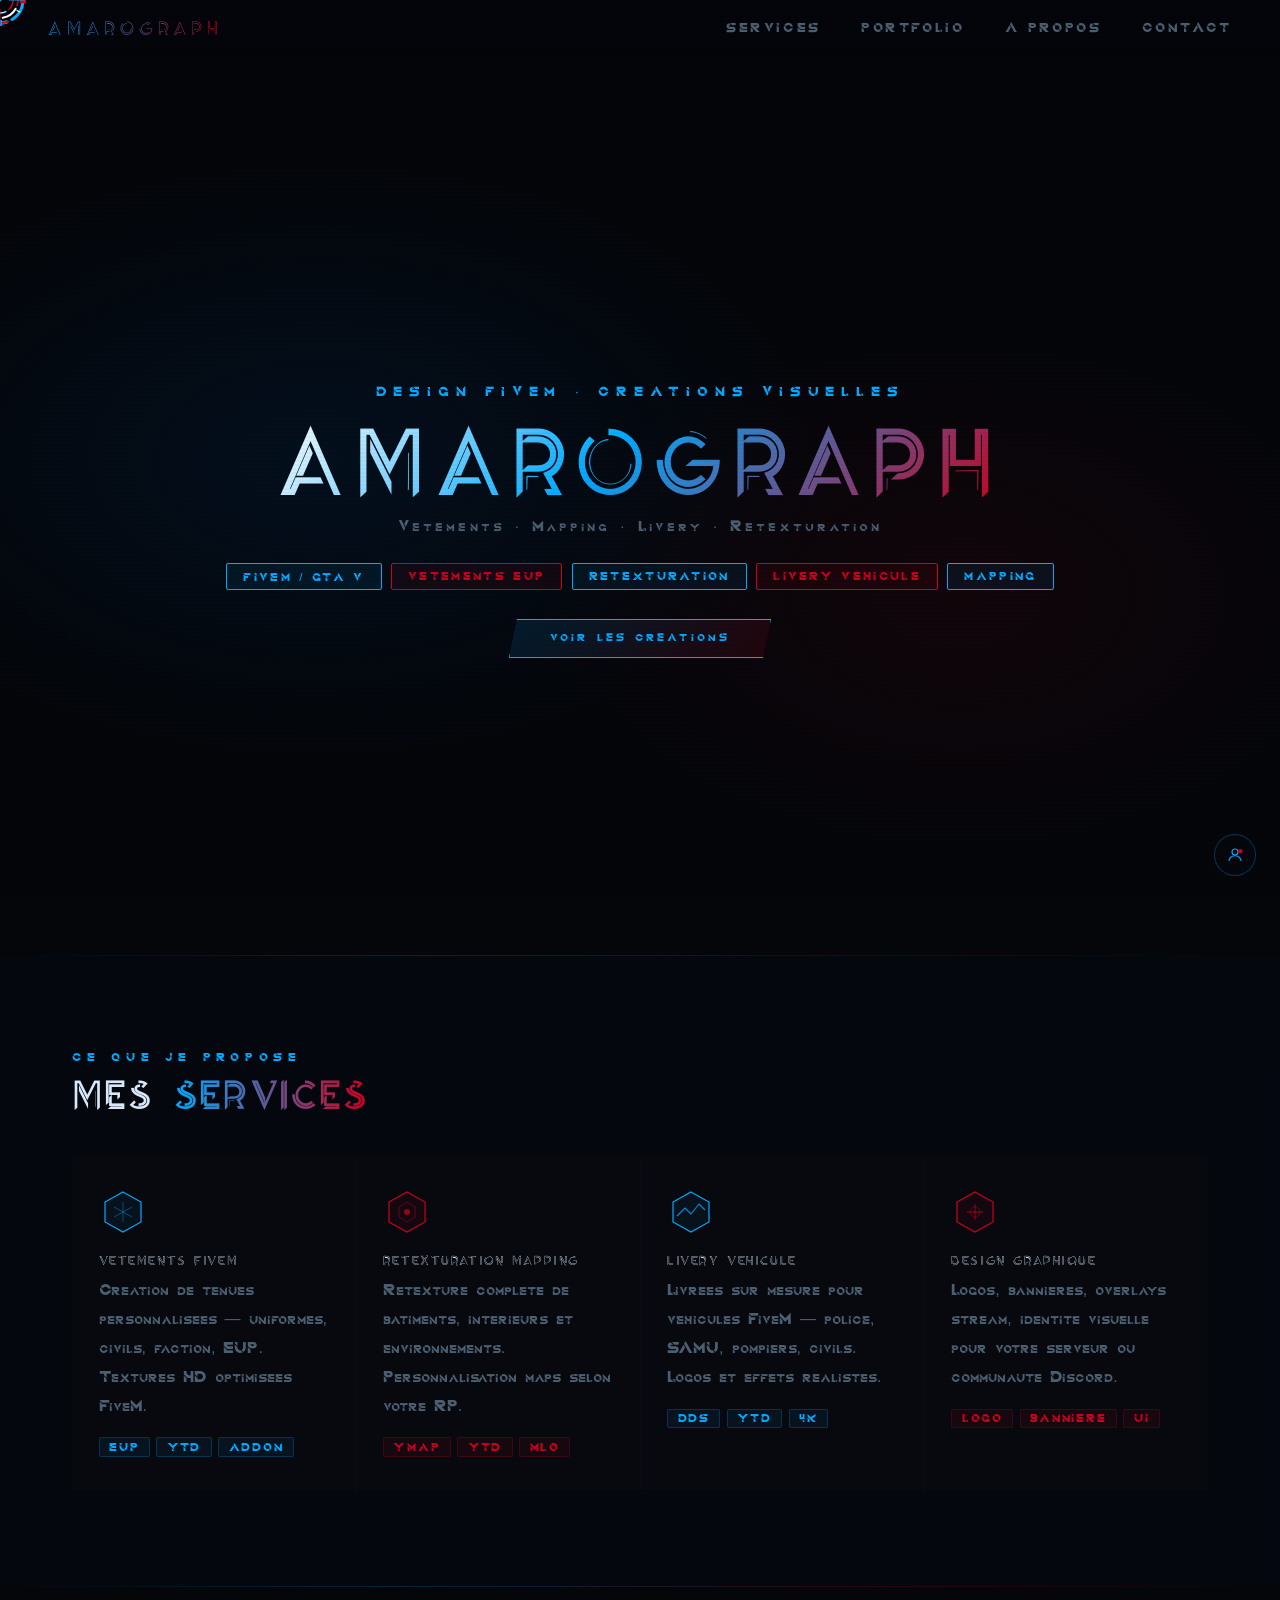
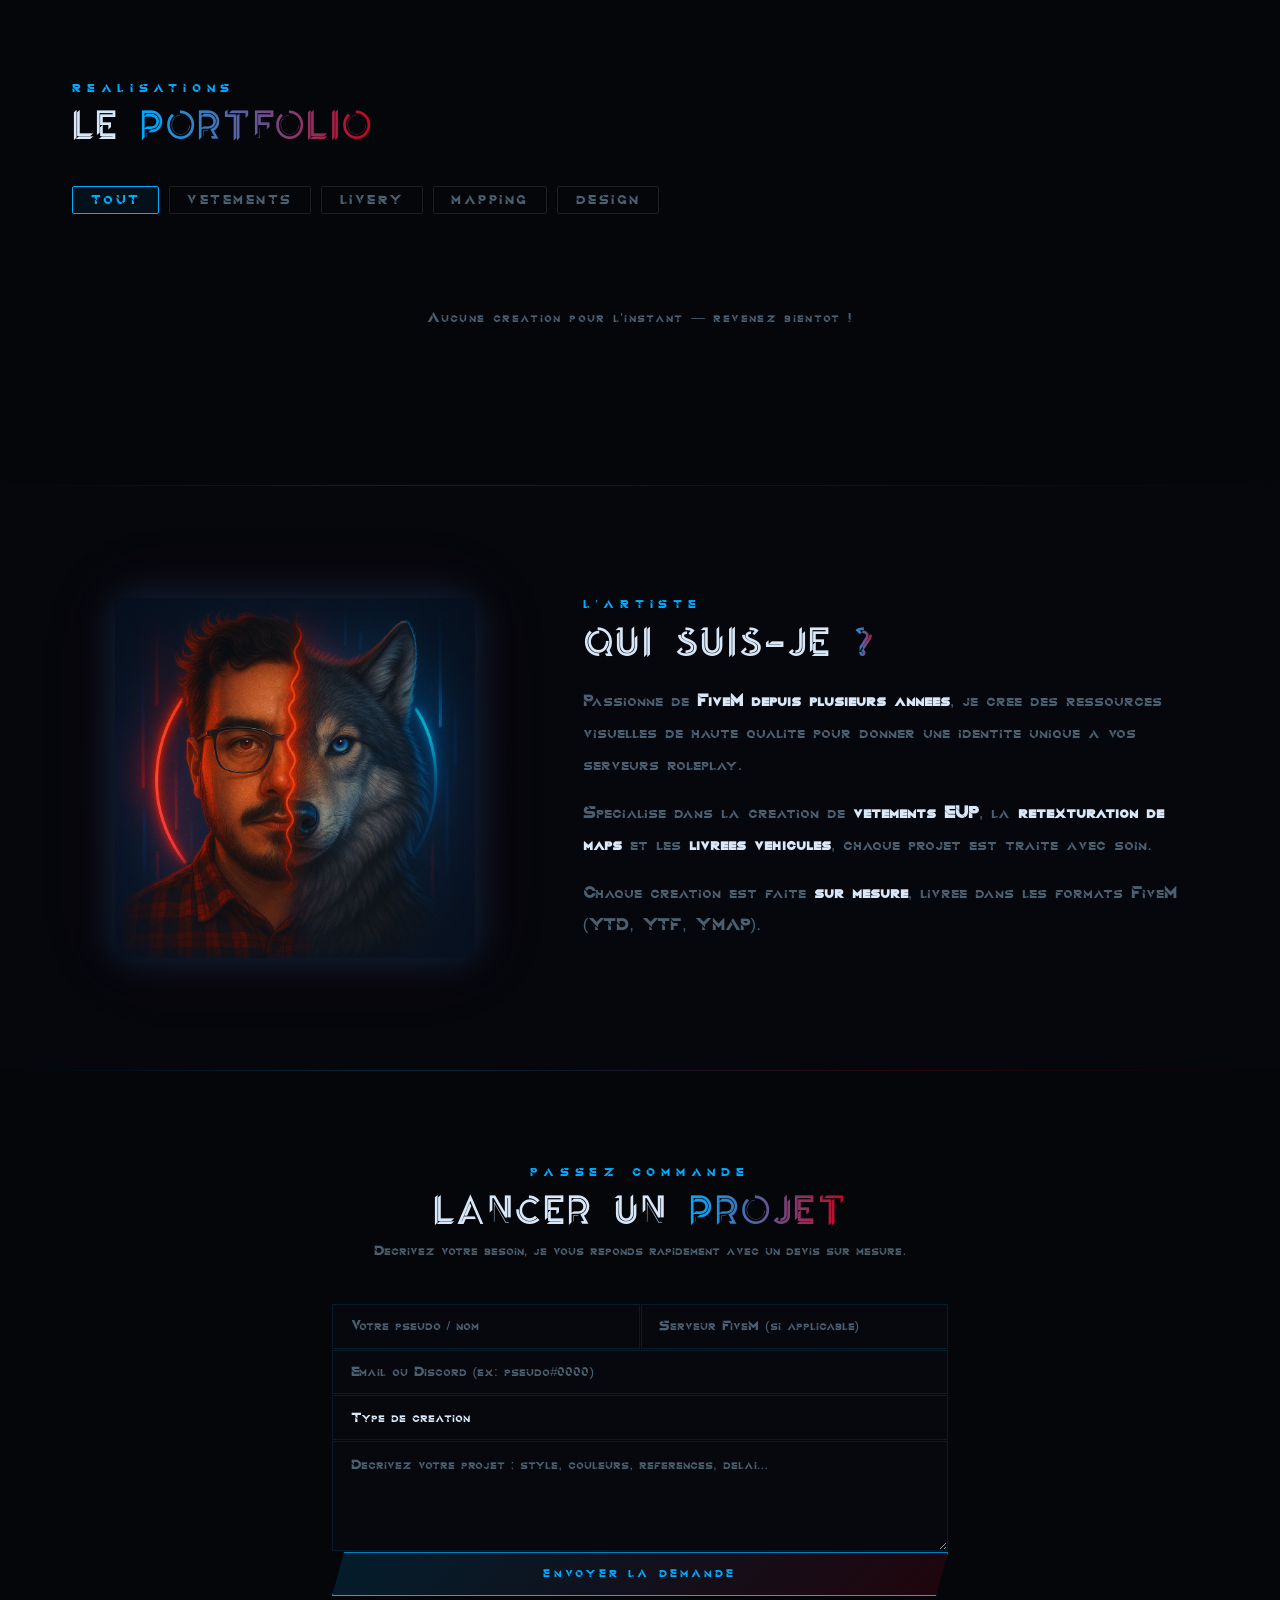
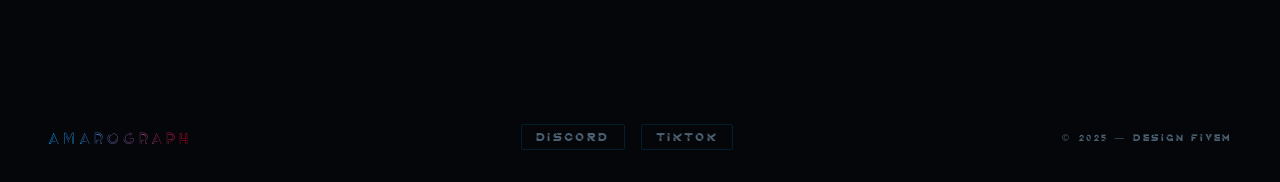
<file: amarograph_v15.html>
<!DOCTYPE html>
<html lang="fr">
<head>
<meta charset="UTF-8">
<meta name="viewport" content="width=device-width, initial-scale=1.0">
<title>Amarograph — Design FiveM</title>
<style>
@font-face{font-family:'Arc';src:url('[data-uri]') format('opentype')}
@font-face{font-family:'Quantum';src:url('[data-uri]') format('opentype')}

*,*::before,*::after{box-sizing:border-box;margin:0;padding:0}
:root{
  --b:#00AAFF;--r:#CC0020;
  --dark:#04060A;--dark2:#060810;--card:#08090F;
  --text:#D8E8F8;--muted:#4A5F70;
}
html{scroll-behavior:smooth}
body{background:var(--dark);color:var(--text);overflow-x:hidden;cursor:none;font-family:'Quantum',sans-serif}
body::before{content:'';position:fixed;inset:0;pointer-events:none;z-index:9990;
  background:repeating-linear-gradient(0deg,transparent,transparent 2px,rgba(0,0,0,.022) 2px,rgba(0,0,0,.022) 4px)}

/* ── CURSEUR ── */
#cur{position:fixed;pointer-events:none;z-index:99999;transform:translate(-50%,-50%);will-change:transform}

/* ── CANVASES BG ── */
#hexbg{position:fixed;inset:0;z-index:0;pointer-events:none}
#fl{position:fixed;top:0;left:0;z-index:1;pointer-events:none;width:110px}
#fr{position:fixed;top:0;right:0;z-index:1;pointer-events:none;width:110px}

/* ── NEON BORDER TOUR DE PAGE ── */
#neon-border{
  position:fixed;inset:0;z-index:9980;pointer-events:none;
}

/* ── CONTENU AU DESSUS ── */
.Z{position:relative;z-index:2}

/* ── NAV ── */
nav{position:fixed;top:0;left:0;right:0;z-index:100;padding:1rem 3rem;
  display:flex;align-items:center;justify-content:space-between;
  background:rgba(4,6,10,.9);backdrop-filter:blur(10px)}
.logo{font-family:'Arc',sans-serif;font-size:1.2rem;letter-spacing:.25em;
  background:linear-gradient(90deg,var(--b),var(--r));-webkit-background-clip:text;-webkit-text-fill-color:transparent}
.navl{display:flex;gap:2.5rem;list-style:none}
.navl a{font-family:'Quantum',sans-serif;font-size:.82rem;letter-spacing:.2em;
  color:var(--muted);text-decoration:none;text-transform:uppercase;transition:color .2s}
.navl a:hover{color:var(--b)}

/* ── HERO ── */
.hero{min-height:100vh;display:flex;flex-direction:column;align-items:center;justify-content:center;
  text-align:center;padding:6rem 2rem 4rem;position:relative;z-index:2;overflow:hidden}
.hbg{position:absolute;inset:0;
  background:radial-gradient(ellipse 65% 55% at 25% 45%,rgba(0,100,200,.1) 0%,transparent 60%),
             radial-gradient(ellipse 55% 50% at 75% 60%,rgba(180,0,20,.08) 0%,transparent 60%),#04060A;z-index:0}

.eyebrow{position:relative;z-index:2;font-family:'Quantum',sans-serif;font-size:.85rem;
  letter-spacing:.5em;color:var(--b);text-transform:uppercase;margin-bottom:1rem;
  opacity:0;animation:fu .7s .3s forwards}
.htitle{position:relative;z-index:2;font-family:'Arc',sans-serif;
  font-size:clamp(3rem,7vw,6.5rem);letter-spacing:.15em;text-transform:uppercase;
  background:linear-gradient(135deg,#fff 0%,var(--b) 45%,var(--r) 100%);
  -webkit-background-clip:text;-webkit-text-fill-color:transparent;
  opacity:0;animation:fu .7s .5s forwards;line-height:1}
.hsub{position:relative;z-index:2;font-family:'Quantum',sans-serif;font-size:.95rem;
  letter-spacing:.2em;color:var(--muted);margin-top:.8rem;opacity:0;animation:fu .7s .7s forwards}
.htags{position:relative;z-index:2;display:flex;flex-wrap:wrap;gap:.6rem;justify-content:center;
  margin:1.8rem 0;opacity:0;animation:fu .7s .9s forwards}
.tag{font-family:'Quantum',sans-serif;font-size:.72rem;letter-spacing:.2em;text-transform:uppercase;
  padding:.4rem 1rem;border:1px solid;border-radius:2px}
.tb{border-color:var(--b);color:var(--b);background:rgba(0,170,255,.07)}
.tr{border-color:var(--r);color:var(--r);background:rgba(204,0,32,.07)}
.hcta{position:relative;z-index:2;display:inline-flex;font-family:'Quantum',sans-serif;
  font-size:.65rem;letter-spacing:.3em;text-transform:uppercase;padding:.85rem 2.5rem;
  background:linear-gradient(135deg,rgba(0,170,255,.12),rgba(204,0,32,.12));
  border:1px solid var(--b);color:var(--b);text-decoration:none;transition:all .25s;
  opacity:0;animation:fu .7s 1.1s forwards;clip-path:polygon(8px 0%,100% 0%,calc(100% - 8px) 100%,0% 100%)}
.hcta:hover{background:linear-gradient(135deg,rgba(0,170,255,.25),rgba(204,0,32,.18));box-shadow:0 0 28px rgba(0,170,255,.18)}
@keyframes fu{from{opacity:0;transform:translateY(18px)}to{opacity:1;transform:translateY(0)}}

/* ── SECTIONS ── */
.ndiv{height:1px;background:linear-gradient(90deg,transparent,var(--b) 30%,var(--r) 70%,transparent);opacity:.2;position:relative;z-index:2}
.secw{position:relative;z-index:2}
section{padding:6rem 2rem;max-width:1200px;margin:0 auto}
.slbl{font-family:'Quantum',sans-serif;font-size:.72rem;letter-spacing:.5em;
  text-transform:uppercase;color:var(--b);margin-bottom:.6rem;display:block}
.stit{font-family:'Arc',sans-serif;font-size:clamp(1.6rem,3vw,2.6rem);
  letter-spacing:.08em;margin-bottom:2.5rem;line-height:1.1}
.stit span{background:linear-gradient(90deg,var(--b),var(--r));-webkit-background-clip:text;-webkit-text-fill-color:transparent}

/* ── SERVICES ── */
#srvbg{background:rgba(6,8,16,.94)}
.sgrid{display:grid;grid-template-columns:repeat(auto-fill,minmax(260px,1fr));gap:1px;background:rgba(0,170,255,.04)}
.sc{background:var(--card);padding:2rem 1.6rem;position:relative;overflow:hidden;transition:background .25s;border:1px solid transparent}
.sc::before{content:'';position:absolute;top:0;left:0;right:0;height:2px;transition:transform .35s;transform:scaleX(0);transform-origin:left}
.sc.s1::before,.sc.s3::before{background:linear-gradient(90deg,var(--b),var(--r))}
.sc.s2::before,.sc.s4::before{background:linear-gradient(90deg,var(--r),var(--b))}
.sc:hover{background:#0B0D18;border-color:rgba(0,170,255,.12)}
.sc:hover::before{transform:scaleX(1)}
.hi{display:inline-flex;align-items:center;justify-content:center;width:48px;height:48px;margin-bottom:1rem}
.hi svg{width:48px;height:48px}
.sn{font-family:'Arc',sans-serif;font-size:.82rem;letter-spacing:.12em;text-transform:uppercase;color:var(--text);margin-bottom:.6rem}
.sd{font-family:'Quantum',sans-serif;font-size:1rem;color:var(--muted);line-height:1.8}
.stags{display:flex;flex-wrap:wrap;gap:.4rem;margin-top:1rem}
.stb{font-family:'Quantum',sans-serif;font-size:.72rem;letter-spacing:.15em;text-transform:uppercase;
  padding:.2rem .6rem;background:rgba(0,170,255,.07);border:1px solid rgba(0,170,255,.22);color:var(--b);border-radius:2px}
.str{font-family:'Quantum',sans-serif;font-size:.72rem;letter-spacing:.15em;text-transform:uppercase;
  padding:.2rem .6rem;background:rgba(204,0,32,.07);border:1px solid rgba(204,0,32,.22);color:var(--r);border-radius:2px}

/* ── PORTFOLIO ── */
.pf{display:flex;gap:.6rem;flex-wrap:wrap;margin-bottom:2rem}
.fb{font-family:'Quantum',sans-serif;font-size:.78rem;letter-spacing:.2em;text-transform:uppercase;
  padding:.45rem 1.1rem;border:1px solid rgba(255,255,255,.1);background:transparent;
  color:var(--muted);border-radius:2px;transition:all .2s;cursor:pointer}
.fb.active,.fb:hover{border-color:var(--b);color:var(--b);background:rgba(0,170,255,.07)}
.pg{display:grid;grid-template-columns:repeat(auto-fill,minmax(280px,1fr));gap:1.5px}
.pc{aspect-ratio:4/3;background:var(--card);position:relative;overflow:hidden;
  display:flex;align-items:center;justify-content:center;border:1px solid rgba(255,255,255,.04);transition:border-color .25s}
.pc:hover{border-color:rgba(0,170,255,.2)}
.phb{position:absolute;inset:0;display:flex;align-items:center;justify-content:center;opacity:.06;transition:transform .5s,opacity .3s}
.pc:hover .phb{transform:scale(1.1);opacity:.1}
.pcc{position:relative;text-align:center;padding:1.5rem}
.pcat{font-family:'Quantum',sans-serif;font-size:.7rem;letter-spacing:.4em;text-transform:uppercase;margin-bottom:.5rem}
.pcat.b{color:var(--b)}.pcat.r{color:var(--r)}
.pname{font-family:'Arc',sans-serif;font-size:.9rem;letter-spacing:.1em;color:var(--text)}
.pov{position:absolute;inset:0;background:rgba(4,6,10,.9);display:flex;flex-direction:column;
  align-items:center;justify-content:center;opacity:0;transition:opacity .25s;padding:1.5rem;text-align:center}
.pc:hover .pov{opacity:1}
.pot{font-family:'Arc',sans-serif;font-size:.92rem;letter-spacing:.08em;margin-bottom:.5rem;color:var(--text)}
.pod{font-family:'Quantum',sans-serif;font-size:.95rem;color:var(--muted);line-height:1.7;margin-bottom:1rem}
.pob{font-family:'Quantum',sans-serif;font-size:.6rem;letter-spacing:.3em;text-transform:uppercase;
  border:1px solid var(--r);color:var(--r);padding:.4rem 1.2rem;background:transparent;transition:all .2s;cursor:pointer}
.pob:hover{background:var(--r);color:#fff}

/* ── ABOUT ── */
#aboutbg{background:rgba(6,8,14,.96)}
.ai{display:grid;grid-template-columns:1fr 1.4fr;gap:4rem;align-items:center}
@media(max-width:700px){.ai{grid-template-columns:1fr;gap:2rem}}
.alw{position:relative;display:flex;align-items:center;justify-content:center;padding:1rem}
.alw img{border-radius:8px!important;box-shadow:0 0 40px rgba(0,170,255,.2),0 0 80px rgba(204,0,32,.12)!important}
.alw::before{content:'';position:absolute;inset:0;background:radial-gradient(ellipse at 50% 50%,rgba(0,170,255,.05),transparent 70%);border-radius:2px}
.alw img{width:100%;max-width:400px;border-radius:2px;position:relative;z-index:1}
.at p{font-family:'Quantum',sans-serif;font-size:1.05rem;line-height:1.9;color:var(--muted);margin-bottom:1rem}
.at strong{color:var(--text)}
.as{display:grid;grid-template-columns:repeat(3,1fr);gap:1px;margin-top:2rem;background:rgba(0,170,255,.05);border:1px solid rgba(0,170,255,.08)}
.ast{background:var(--card);padding:1.2rem .8rem;text-align:center}
.asn{font-family:'Arc',sans-serif;font-size:1.8rem;display:block;
  background:linear-gradient(135deg,var(--b),var(--r));-webkit-background-clip:text;-webkit-text-fill-color:transparent}
.asl{font-family:'Quantum',sans-serif;font-size:.55rem;letter-spacing:.25em;text-transform:uppercase;color:var(--muted)}

/* ── CONTACT ── */
.ci{max-width:680px;margin:0 auto;text-align:center;padding:6rem 2rem}
.cf{margin-top:2.5rem;display:grid;gap:1px}
.fr2{display:grid;grid-template-columns:1fr 1fr;gap:1px}
.cf input,.cf textarea,.cf select{width:100%;padding:.9rem 1.1rem;background:#06080E;
  border:1px solid rgba(0,170,255,.12);color:var(--text);font-family:'Quantum',sans-serif;
  font-size:.85rem;outline:none;transition:border-color .2s,box-shadow .2s;appearance:none}
.cf input::placeholder,.cf textarea::placeholder{color:var(--muted)}
.cf input:focus,.cf textarea:focus,.cf select:focus{border-color:var(--b);box-shadow:0 0 14px rgba(0,170,255,.1)}
.cf select option{background:#06080E;color:var(--text)}
.cf textarea{resize:vertical;min-height:110px}
.fsub{font-family:'Quantum',sans-serif;font-size:.65rem;letter-spacing:.3em;text-transform:uppercase;
  background:linear-gradient(135deg,rgba(0,170,255,.14),rgba(204,0,32,.14));
  border:1px solid var(--b);color:var(--b);padding:1rem;transition:all .25s;cursor:pointer;
  clip-path:polygon(12px 0%,100% 0%,calc(100% - 12px) 100%,0% 100%)}
.fsub:hover{background:linear-gradient(135deg,rgba(0,170,255,.28),rgba(204,0,32,.2));box-shadow:0 0 22px rgba(0,170,255,.14)}

/* ── FOOTER ── */
footer{background:var(--dark);padding:2rem 3rem;display:flex;align-items:center;
  justify-content:space-between;flex-wrap:wrap;gap:1rem;position:relative;z-index:2}
.flogo{font-family:'Arc',sans-serif;font-size:1rem;letter-spacing:.25em;
  background:linear-gradient(90deg,var(--b),var(--r));-webkit-background-clip:text;-webkit-text-fill-color:transparent}
.fr{font-family:'Quantum',sans-serif;font-size:.6rem;letter-spacing:.2em;text-transform:uppercase;color:var(--muted)}
.sl{display:flex;gap:1rem}
.sb{font-family:'Quantum',sans-serif;font-size:.72rem;letter-spacing:.2em;text-transform:uppercase;
  border:1px solid rgba(0,170,255,.15);color:var(--muted);padding:.4rem .9rem;text-decoration:none;transition:all .2s;border-radius:2px}
.sb:hover{border-color:var(--b);color:var(--b)}

/* ── ADMIN ── */
#admin-btn{position:fixed;bottom:1.5rem;right:1.5rem;z-index:200;
  width:42px;height:42px;border-radius:50%;
  background:rgba(6,8,14,.9);border:1px solid rgba(0,170,255,.3);
  display:flex;align-items:center;justify-content:center;cursor:pointer;
  transition:all .2s}
#admin-btn:hover{border-color:var(--b);box-shadow:0 0 16px rgba(0,170,255,.3)}
#admin-btn svg{width:18px;height:18px}

#admin-login,#admin-panel{display:none;position:fixed;inset:0;z-index:9000;
  background:rgba(4,6,10,.97);backdrop-filter:blur(12px);
  align-items:center;justify-content:center;overflow-y:auto}
#admin-login.open,#admin-panel.open{display:flex}

.adm-box{background:#08090F;border:1px solid rgba(0,170,255,.2);
  padding:2.5rem;width:min(440px,90vw);border-radius:2px}
.adm-title{font-family:'Arc',sans-serif;font-size:1.4rem;letter-spacing:.15em;
  background:linear-gradient(90deg,var(--b),var(--r));-webkit-background-clip:text;
  -webkit-text-fill-color:transparent;margin-bottom:1.5rem;text-align:center}
.adm-label{font-family:'Quantum',sans-serif;font-size:.7rem;letter-spacing:.3em;
  text-transform:uppercase;color:var(--muted);display:block;margin-bottom:.4rem;margin-top:1rem}
.adm-input{width:100%;padding:.75rem 1rem;background:#06080E;
  border:1px solid rgba(0,170,255,.15);color:var(--text);
  font-family:'Quantum',sans-serif;font-size:.9rem;outline:none;
  transition:border-color .2s}
.adm-input:focus{border-color:var(--b)}
.adm-btn{font-family:'Quantum',sans-serif;font-size:.7rem;letter-spacing:.3em;
  text-transform:uppercase;padding:.8rem 1.5rem;cursor:pointer;
  transition:all .2s;border-radius:2px}
.adm-btn-b{background:linear-gradient(135deg,rgba(0,170,255,.15),rgba(204,0,32,.1));
  border:1px solid var(--b);color:var(--b)}
.adm-btn-b:hover{background:linear-gradient(135deg,rgba(0,170,255,.3),rgba(204,0,32,.2));
  box-shadow:0 0 16px rgba(0,170,255,.2)}
.adm-btn-r{background:rgba(204,0,32,.1);border:1px solid var(--r);color:var(--r)}
.adm-btn-r:hover{background:rgba(204,0,32,.25)}
.adm-btn-g{background:rgba(0,180,80,.1);border:1px solid #00B450;color:#00B450}
.adm-btn-g:hover{background:rgba(0,180,80,.25)}
.adm-err{color:var(--r);font-family:'Quantum',sans-serif;font-size:.75rem;
  text-align:center;margin-top:.8rem;display:none}

#admin-panel .adm-box{width:min(900px,95vw);max-height:90vh;overflow-y:auto;padding:2rem}
.adm-tabs{display:flex;gap:2px;margin-bottom:1.5rem;background:rgba(0,170,255,.04)}
.adm-tab{font-family:'Quantum',sans-serif;font-size:.7rem;letter-spacing:.2em;
  text-transform:uppercase;padding:.6rem 1.2rem;cursor:pointer;
  border:1px solid transparent;color:var(--muted);transition:all .2s}
.adm-tab.active{border-color:var(--b);color:var(--b);background:rgba(0,170,255,.08)}
.adm-tab-content{display:none}
.adm-tab-content.active{display:block}

.adm-section{margin-bottom:1.5rem;padding-bottom:1.5rem;border-bottom:1px solid rgba(0,170,255,.08)}
.adm-section:last-child{border-bottom:none}
.adm-row{display:flex;gap:.6rem;align-items:flex-end;flex-wrap:wrap;margin-top:.4rem}

/* Portfolio grid admin */
.adm-photos-grid{display:grid;grid-template-columns:repeat(auto-fill,minmax(140px,1fr));gap:.8rem;margin-top:1rem}
.adm-photo-item{position:relative;aspect-ratio:4/3;background:#0A0C16;
  border:1px solid rgba(0,170,255,.15);border-radius:2px;overflow:hidden;cursor:pointer}
.adm-photo-item img{width:100%;height:100%;object-fit:cover}
.adm-photo-del{position:absolute;top:4px;right:4px;
  background:rgba(204,0,32,.85);border:none;color:#fff;
  width:22px;height:22px;border-radius:50%;cursor:pointer;font-size:11px;
  display:flex;align-items:center;justify-content:center}
.adm-photo-del:hover{background:var(--r)}
.adm-photo-add{aspect-ratio:4/3;background:#0A0C16;
  border:1px dashed rgba(0,170,255,.3);border-radius:2px;
  display:flex;flex-direction:column;align-items:center;justify-content:center;
  cursor:pointer;gap:.4rem;transition:border-color .2s}
.adm-photo-add:hover{border-color:var(--b)}
.adm-photo-add span{font-family:'Quantum',sans-serif;font-size:.65rem;
  letter-spacing:.2em;text-transform:uppercase;color:var(--muted)}
.adm-photo-info{margin-top:.4rem}
.adm-photo-info input{width:100%;padding:.4rem .6rem;background:#06080E;
  border:1px solid rgba(0,170,255,.12);color:var(--text);
  font-family:'Quantum',sans-serif;font-size:.72rem;outline:none;margin-top:.3rem}
.adm-photo-info input:focus{border-color:var(--b)}

.adm-toast{position:fixed;bottom:5rem;left:50%;transform:translateX(-50%);
  background:#00B450;color:#fff;font-family:'Quantum',sans-serif;
  font-size:.75rem;letter-spacing:.2em;text-transform:uppercase;
  padding:.6rem 1.5rem;border-radius:2px;z-index:9999;
  opacity:0;transition:opacity .3s;pointer-events:none}
.adm-toast.show{opacity:1}

/* Portfolio public avec vraies photos */
.pg-photos{display:grid;grid-template-columns:repeat(auto-fill,minmax(280px,1fr));gap:2px}
.pg-photo{position:relative;overflow:hidden;cursor:pointer;background:#08090F}
.pg-photo img{width:100%;height:100%;object-fit:cover;display:block;
  transition:transform .5s cubic-bezier(.25,.46,.45,.94)}
.pg-photo:hover img{transform:scale(1.06)}
.pg-photo-ov{position:absolute;inset:0;background:rgba(4,6,10,.82);
  display:flex;flex-direction:column;align-items:center;justify-content:center;
  opacity:0;transition:opacity .25s;padding:1.2rem;text-align:center}
.pg-photo:hover .pg-photo-ov{opacity:1}
.pg-photo-cat{font-family:'Quantum',sans-serif;font-size:.6rem;letter-spacing:.4em;
  text-transform:uppercase;margin-bottom:.4rem}
.pg-photo-name{font-family:'Arc',sans-serif;font-size:.9rem;letter-spacing:.08em;color:var(--text)}
.pg-empty{text-align:center;padding:4rem 2rem;font-family:'Quantum',sans-serif;
  font-size:.85rem;color:var(--muted);letter-spacing:.1em;grid-column:1/-1}
</style>
</head>
<body>

<!-- CURSEUR HUD SVG -->
<div id="cur-wrap" style="position:fixed;pointer-events:none;z-index:99999;transform:translate(-50%,-50%);will-change:transform">
  <canvas id="cur-canvas" width="54" height="54" style="display:block"></canvas>
</div>

<!-- NEON BORDER CANVAS -->
<canvas id="neon-border"></canvas>

<canvas id="hexbg"></canvas>
<canvas id="fl"></canvas>
<canvas id="fr"></canvas>

<!-- NAV -->
<nav class="Z">
  <div class="logo">Amarograph</div>
  <ul class="navl">
    <li><a href="#services">Services</a></li>
    <li><a href="#portfolio">Portfolio</a></li>
    <li><a href="#about">À propos</a></li>
    <li><a href="#contact">Contact</a></li>
  </ul>
</nav>

<!-- HERO -->
<div class="hero Z">
  <div class="hbg"></div>
    <p class="eyebrow" id="txt-eyebrow">Design FiveM · Créations visuelles</p>
  <h1 class="htitle" id="txt-hero-title">Amarograph</h1>
  <p class="hsub" id="txt-hero-sub">Vêtements · Mapping · Livery · Retexturation</p>
  <div class="htags">
    <span class="tag tb">FiveM / GTA V</span>
    <span class="tag tr">Vêtements EUP</span>
    <span class="tag tb">Retexturation</span>
    <span class="tag tr">Livery véhicule</span>
    <span class="tag tb">Mapping</span>
  </div>
  <a href="#portfolio" class="hcta">Voir les créations</a>
</div>
<div class="ndiv"></div>

<!-- SERVICES -->
<div class="secw" id="srvbg"><div id="services"><section>
  <span class="slbl">Ce que je propose</span>
  <h2 class="stit">Mes <span>services</span></h2>
  <div class="sgrid">
    <div class="sc s1">
      <div class="hi"><svg viewBox="0 0 48 48"><polygon points="24,4 42,14 42,34 24,44 6,34 6,14" fill="rgba(0,170,255,.06)" stroke="#00AAFF" stroke-width="1.2"/><line x1="24" y1="14" x2="24" y2="34" stroke="#00AAFF" stroke-width=".8" opacity=".5"/><line x1="15" y1="19" x2="33" y2="29" stroke="#00AAFF" stroke-width=".8" opacity=".5"/><line x1="33" y1="19" x2="15" y2="29" stroke="#00AAFF" stroke-width=".8" opacity=".5"/></svg></div>
      <p class="sn" id="txt-sn1">Vêtements FiveM</p>
      <p class="sd">Création de tenues personnalisées — uniformes, civils, faction, EUP. Textures HD optimisées FiveM.</p>
      <div class="stags"><span class="stb">EUP</span><span class="stb">YTD</span><span class="stb">Addon</span></div>
    </div>
    <div class="sc s2">
      <div class="hi"><svg viewBox="0 0 48 48"><polygon points="24,4 42,14 42,34 24,44 6,34 6,14" fill="rgba(204,0,32,.06)" stroke="#CC0020" stroke-width="1.2"/><polygon points="24,14 32,19 32,29 24,34 16,29 16,19" fill="none" stroke="#CC0020" stroke-width=".7" opacity=".6"/><circle cx="24" cy="24" r="3" fill="#CC0020" opacity=".7"/></svg></div>
      <p class="sn" id="txt-sn2">Retexturation Mapping</p>
      <p class="sd">Retexture complète de bâtiments, intérieurs et environnements. Personnalisation maps selon votre RP.</p>
      <div class="stags"><span class="str">YMAP</span><span class="str">YTD</span><span class="str">MLO</span></div>
    </div>
    <div class="sc s3">
      <div class="hi"><svg viewBox="0 0 48 48"><polygon points="24,4 42,14 42,34 24,44 6,34 6,14" fill="rgba(0,170,255,.06)" stroke="#00AAFF" stroke-width="1.2"/><polyline points="10,28 18,20 24,26 32,16 38,22" fill="none" stroke="#00AAFF" stroke-width="1.1" opacity=".8" stroke-linejoin="round"/></svg></div>
      <p class="sn" id="txt-sn3">Livery Véhicule</p>
      <p class="sd">Livrées sur mesure pour véhicules FiveM — police, SAMU, pompiers, civils. Logos et effets réalistes.</p>
      <div class="stags"><span class="stb">DDS</span><span class="stb">YTD</span><span class="stb">4K</span></div>
    </div>
    <div class="sc s4">
      <div class="hi"><svg viewBox="0 0 48 48"><polygon points="24,4 42,14 42,34 24,44 6,34 6,14" fill="rgba(204,0,32,.06)" stroke="#CC0020" stroke-width="1.2"/><line x1="16" y1="24" x2="32" y2="24" stroke="#CC0020" stroke-width="1" opacity=".7"/><line x1="24" y1="16" x2="24" y2="32" stroke="#CC0020" stroke-width="1" opacity=".7"/><circle cx="24" cy="24" r="5" fill="none" stroke="#CC0020" stroke-width=".8" opacity=".5"/></svg></div>
      <p class="sn" id="txt-sn4">Design Graphique</p>
      <p class="sd">Logos, bannières, overlays stream, identité visuelle pour votre serveur ou communauté Discord.</p>
      <div class="stags"><span class="str">Logo</span><span class="str">Bannière</span><span class="str">UI</span></div>
    </div>
  </div>
</section></div></div>
<div class="ndiv"></div>

<!-- PORTFOLIO -->
<div class="secw" id="portfolio"><section>
  <span class="slbl" id="txt-portfolio-label">Réalisations</span>
  <h2 class="stit" id="txt-portfolio-title">Le <span>portfolio</span></h2>
  <div class="pf" id="port-filter">
    <button class="fb active" onclick="pfFilter('all',this)">Tout</button>
    <button class="fb" onclick="pfFilter('vetement',this)">Vêtements</button>
    <button class="fb" onclick="pfFilter('livery',this)">Livery</button>
    <button class="fb" onclick="pfFilter('mapping',this)">Mapping</button>
    <button class="fb" onclick="pfFilter('design',this)">Design</button>
  </div>
  <div class="pg-photos" id="portfolio-grid">
    <div class="pg-empty" id="port-empty">Aucune création pour l'instant — revenez bientôt !</div>
  </div>
</section></div>
<div class="ndiv"></div>

<!-- ABOUT -->
<div class="secw" id="aboutbg"><div id="about"><section>
  <div class="ai">
    <div class="alw"><img src="[data-uri]" alt="Amarograph" style="width:100%;max-width:360px;border-radius:8px;position:relative;z-index:1;box-shadow:0 0 40px rgba(0,170,255,.18),0 0 80px rgba(204,0,32,.12)"></div>
    <div class="at">
      <span class="slbl">L'artiste</span>
      <h2 class="stit" id="txt-about-title" style="margin-bottom:1.5rem">Qui suis-je <span>?</span></h2>
      <p>Passionné de <strong>FiveM depuis plusieurs années</strong>, je crée des ressources visuelles de haute qualité pour donner une identité unique à vos serveurs roleplay.</p>
      <p>Spécialisé dans la création de <strong>vêtements EUP</strong>, la <strong>retexturation de maps</strong> et les <strong>livrées véhicules</strong>, chaque projet est traité avec soin.</p>
      <p>Chaque création est faite <strong>sur mesure</strong>, livrée dans les formats FiveM (YTD, YTF, YMAP).</p>
      </div>
    </div>
  </div>
</section></div></div>
<div class="ndiv"></div>

<!-- CONTACT -->
<div class="secw" id="cbg"><div id="contact">
<div class="ci">
  <span class="slbl">Passez commande</span>
  <h2 class="stit" id="txt-contact-title" style="margin-bottom:.6rem">Lancer un <span>projet</span></h2>
  <p style="font-family:'Quantum',sans-serif;font-size:.85rem;color:var(--muted);line-height:1.8">Décrivez votre besoin, je vous réponds rapidement avec un devis sur mesure.</p>
  <form class="cf" onsubmit="fs(event)">
    <div class="fr2">
      <input type="text" placeholder="Votre pseudo / nom" required>
      <input type="text" placeholder="Serveur FiveM (si applicable)">
    </div>
    <input type="email" placeholder="Email ou Discord (ex: pseudo#0000)">
    <select><option value="" disabled selected>Type de création</option><option>Vêtement EUP / FiveM</option><option>Livery véhicule</option><option>Retexturation mapping</option><option>Design graphique / Logo</option><option>Pack complet serveur</option><option>Autre</option></select>
    <textarea placeholder="Décrivez votre projet : style, couleurs, références, délai..."></textarea>
    <button type="submit" class="fsub">Envoyer la demande</button>
  </form>
</div>
</div></div>

<footer>
  <span class="flogo">Amarograph</span>
  <div class="sl">
    <a class="sb" href="#">Discord</a>
    <a class="sb" href="#">TikTok</a>
  </div>
  <span class="fr">© 2025 — Design FiveM</span>
</footer>

<script>
/* CURSEUR */
const curWrap=document.getElementById('cur-wrap');
const cc=document.getElementById('cur-canvas');
const cx=cc.getContext('2d');
const CX=27,CY=27;
let lx=0,ly=0,angle=0,spd=1,tgt=1,lt=0;

document.addEventListener('mousemove',e=>{
  curWrap.style.left=e.clientX+'px';
  curWrap.style.top=e.clientY+'px';
  const dx=e.clientX-lx,dy=e.clientY-ly,vel=Math.sqrt(dx*dx+dy*dy);
  tgt=0.8+vel*0.08;lx=e.clientX;ly=e.clientY;
});

function drawHUD(a){
  cx.clearRect(0,0,54,54);
  const B='#00AAFF',R='#CC0020',W='#FFFFFF',G='rgba(255,255,255,0.5)';

  cx.save();cx.translate(CX,CY);cx.rotate(a);

  // ── outer ring base ──
  cx.beginPath();cx.arc(0,0,23,0,Math.PI*2);
  cx.strokeStyle='rgba(0,170,255,0.25)';cx.lineWidth=1;cx.stroke();

  // ── ARC SEGMENTS outer (séparés par des gaps) ──
  const segs=[
    {start:-0.3, end:0.9,  col:B, w:3.5},
    {start:1.1,  end:2.1,  col:W, w:2},
    {start:2.3,  end:3.3,  col:R, w:3.5},
    {start:3.5,  end:4.5,  col:W, w:2},
    {start:4.7,  end:5.7,  col:B, w:3},
    {start:5.9,  end:6.5,  col:R, w:2},
  ];
  segs.forEach(s=>{
    cx.beginPath();cx.arc(0,0,23,s.start,s.end);
    cx.strokeStyle=s.col;cx.lineWidth=s.w;
    cx.lineCap='round';cx.stroke();
  });

  // ── middle ring ──
  cx.beginPath();cx.arc(0,0,18,0,Math.PI*2);
  cx.strokeStyle='rgba(255,255,255,0.12)';cx.lineWidth=0.8;cx.stroke();

  // mid arc segments
  const msegs=[
    {start:0.2,  end:1.4,  col:W, w:2},
    {start:1.6,  end:2.6,  col:B, w:1.5},
    {start:2.8,  end:3.8,  col:W, w:2.5},
    {start:4.0,  end:5.0,  col:R, w:1.5},
    {start:5.2,  end:6.1,  col:W, w:2},
  ];
  msegs.forEach(s=>{
    cx.beginPath();cx.arc(0,0,18,s.start,s.end);
    cx.strokeStyle=s.col;cx.lineWidth=s.w;
    cx.lineCap='round';cx.stroke();
  });

  // ── inner ring ──
  const isegs=[
    {start:-0.5, end:0.5,  col:B, w:1.5},
    {start:0.8,  end:1.8,  col:R, w:2},
    {start:2.1,  end:3.2,  col:W, w:1.5},
    {start:3.5,  end:4.4,  col:B, w:2},
    {start:4.7,  end:5.5,  col:R, w:1.5},
    {start:5.8,  end:6.5,  col:W, w:1},
  ];
  isegs.forEach(s=>{
    cx.beginPath();cx.arc(0,0,13,s.start,s.end);
    cx.strokeStyle=s.col;cx.lineWidth=s.w;
    cx.lineCap='round';cx.stroke();
  });

  // ── tick marks sur outer ring ──
  for(let i=0;i<24;i++){
    const ta=i*Math.PI*2/24;
    const isMain=i%4===0;
    const r1=isMain?20:22,r2=isMain?23:22;
    cx.beginPath();
    cx.moveTo(Math.cos(ta)*r1,Math.sin(ta)*r1);
    cx.lineTo(Math.cos(ta)*r2,Math.sin(ta)*r2);
    cx.strokeStyle=isMain?W:G;
    cx.lineWidth=isMain?1.2:0.6;
    cx.stroke();
  }

  // ── petits rectangles décoratifs ──
  [[23,0],[0,23],[-23,0],[0,-23]].forEach(([px,py],i)=>{
    cx.save();cx.translate(px,py);cx.rotate(i*Math.PI/2);
    cx.fillStyle=i%2===0?B:R;
    cx.fillRect(-3,-2.5,6,5);
    cx.restore();
  });

  // ── crosshair lines fixes (contre-rotation) ──
  cx.restore();
  cx.save();cx.translate(CX,CY);

  cx.strokeStyle=B;cx.lineWidth=1;
  cx.beginPath();cx.moveTo(-25,0);cx.lineTo(-9,0);cx.stroke();
  cx.beginPath();cx.moveTo(9,0);cx.lineTo(25,0);cx.stroke();
  cx.strokeStyle=R;
  cx.beginPath();cx.moveTo(0,-25);cx.lineTo(0,-9);cx.stroke();
  cx.beginPath();cx.moveTo(0,9);cx.lineTo(0,25);cx.stroke();

  // ── dot central pulsant ──
  const pulse=0.7+Math.sin(Date.now()*0.004)*0.3;
  cx.beginPath();cx.arc(0,0,2*pulse,0,Math.PI*2);
  cx.fillStyle=W;cx.fill();
  cx.beginPath();cx.arc(0,0,3*pulse,0,Math.PI*2);
  cx.strokeStyle='rgba(0,170,255,0.6)';cx.lineWidth=1;cx.stroke();

  cx.restore();
}

(function aR(ts){
  const dt=lt?(ts-lt)/1000:0.016;lt=ts;
  spd+=(tgt-spd)*0.1;tgt+=(0.8-tgt)*0.04;
  angle+=spd*dt;
  drawHUD(angle);
  requestAnimationFrame(aR);
})(0);
const hc=document.getElementById('hexbg');
const hx=hc.getContext('2d');
let W,H,hexes=[];
function resize(){
  W=hc.width=window.innerWidth;
  H=hc.height=Math.max(document.body.scrollHeight,window.innerHeight);
  hc.style.height=H+'px';buildHexes();
}
function buildHexes(){
  hexes=[];
  const R=36,dx=R*Math.sqrt(3),dy=R*1.5;
  const cols=Math.ceil(W/dx)+3,rows=Math.ceil(H/dy)+3;
  for(let row=-1;row<rows;row++)for(let col=-1;col<cols;col++){
    const x=col*dx+(row%2)*dx/2,y=row*dy;
    hexes.push({x,y,R,col:Math.abs(row+col)%3!==0?'0,170,255':'204,0,32',
      ph:Math.random()*Math.PI*2,sp:.2+Math.random()*.35,ba:.014+Math.random()*.022});
  }
}
function hexP(cx,cy,r){
  hx.beginPath();
  for(let i=0;i<6;i++){const a=Math.PI/3*i-Math.PI/6;i===0?hx.moveTo(cx+r*Math.cos(a),cy+r*Math.sin(a)):hx.lineTo(cx+r*Math.cos(a),cy+r*Math.sin(a))}
  hx.closePath();
}
let mx=-999,my=-999;
document.addEventListener('mousemove',e=>{mx=e.clientX;my=e.clientY+window.scrollY});
function drawHex(t){
  hx.clearRect(0,0,W,H);
  hexes.forEach(h=>{
    const pulse=h.ba+Math.sin(t*h.sp+h.ph)*.012;
    const dx=h.x-mx,dy=h.y-my,dist=Math.sqrt(dx*dx+dy*dy);
    const boost=dist<180?.2*(1-dist/180):0,a=Math.min(pulse+boost,.55);
    hexP(h.x,h.y,h.R);
    hx.strokeStyle=`rgba(${h.col},${Math.min(a+.03,.6)})`;hx.lineWidth=.75;hx.stroke();
    if(boost>.04||Math.sin(t*h.sp+h.ph)>.82){hx.fillStyle=`rgba(${h.col},${Math.min(a*.3,.09)})`;hx.fill();}
  });
}

/* SIDE FLASH */
const flc=document.getElementById('fl'),flx2=flc.getContext('2d');
const frc=document.getElementById('fr'),frx2=frc.getContext('2d');
let SH=window.innerHeight;
function resizeFlash(){SH=window.innerHeight;flc.height=frc.height=SH;flc.style.height=frc.style.height=SH+'px';}
window.addEventListener('resize',resizeFlash);resizeFlash();
const beams=[
  {side:'l',col:'0,170,255',y:.12,h:.1,sp:.16,ph:0,w:60},{side:'l',col:'204,0,32',y:.38,h:.16,sp:.10,ph:1.9,w:42},
  {side:'l',col:'0,170,255',y:.65,h:.08,sp:.20,ph:3.5,w:70},{side:'l',col:'204,0,32',y:.88,h:.13,sp:.13,ph:5.2,w:38},
  {side:'r',col:'204,0,32',y:.07,h:.1,sp:.18,ph:.8,w:65},{side:'r',col:'0,170,255',y:.32,h:.15,sp:.12,ph:2.7,w:48},
  {side:'r',col:'204,0,32',y:.60,h:.09,sp:.22,ph:4.3,w:58},{side:'r',col:'0,170,255',y:.80,h:.14,sp:.15,ph:6.1,w:40},
];
function drawFlash(ctx,side,t){
  ctx.clearRect(0,0,110,SH);
  beams.filter(b=>b.side===side).forEach(b=>{
    const raw=(Math.sin(t*b.sp+b.ph)+1)/2,a=raw*raw;if(a<.015)return;
    const cy=b.y*SH,bh=b.h*SH,x0=side==='l'?0:110,bx=side==='l'?0:110-b.w;
    const g=ctx.createLinearGradient(x0,0,side==='l'?b.w:110-b.w,0);
    g.addColorStop(0,`rgba(${b.col},${Math.min(a*.55,.55)})`);g.addColorStop(1,`rgba(${b.col},0)`);
    ctx.save();ctx.globalCompositeOperation='screen';ctx.fillStyle=g;ctx.fillRect(bx,cy-bh/2,b.w,bh);
    ctx.strokeStyle=`rgba(${b.col},${Math.min(a*.9,.9)})`;ctx.lineWidth=1.2;
    ctx.beginPath();ctx.moveTo(x0,cy-bh/2);ctx.lineTo(x0,cy+bh/2);ctx.stroke();ctx.restore();
  });
}

window.addEventListener('resize',()=>{resize();resizeFlash();resizeNeon();});
resize();
function loop(ts){
  const t=ts*.001;
  drawNeonBorder(t);
  drawHex(t);
  drawFlash(flx2,'l',t);
  drawFlash(frx2,'r',t);
  requestAnimationFrame(loop);
}
requestAnimationFrame(loop);

function fc(cat,btn){document.querySelectorAll('.fb').forEach(b=>b.classList.remove('active'));btn.classList.add('active');document.querySelectorAll('.pc').forEach(c=>{c.style.display=(cat==='all'||c.dataset.cat===cat)?'':'none';});}
function fs(e){e.preventDefault();const b=e.target.querySelector('.fsub');b.textContent='Demande envoyée';b.style.borderColor='#00AAFF';b.style.color='#00AAFF';b.disabled=true;}

/* ══════════════════════════════════
   ADMIN SYSTEM
══════════════════════════════════ */
const ADM_PWD = 'Amarograph2025!';
const STORE_KEY = 'amaro_data';

function admGetData(){
  try{ return JSON.parse(localStorage.getItem(STORE_KEY))||{photos:[],texts:{},services:[]}; }
  catch(e){ return {photos:[],texts:{},services:[]}; }
}
function admSetData(d){ localStorage.setItem(STORE_KEY, JSON.stringify(d)); }

function admOpen(){ document.getElementById('admin-login').classList.add('open'); document.getElementById('adm-pwd').focus(); }
function admClose(){ document.getElementById('admin-login').classList.remove('open'); document.getElementById('adm-pwd').value=''; document.getElementById('adm-err').style.display='none'; }
function admLogout(){ document.getElementById('admin-panel').classList.remove('open'); }

function admLogin(){
  const pwd = document.getElementById('adm-pwd').value;
  if(pwd === ADM_PWD){
    admClose();
    admOpenPanel();
  } else {
    document.getElementById('adm-err').style.display='block';
    document.getElementById('adm-pwd').value='';
  }
}

function admTab(name, el){
  document.querySelectorAll('.adm-tab').forEach(t=>t.classList.remove('active'));
  document.querySelectorAll('.adm-tab-content').forEach(t=>t.classList.remove('active'));
  el.classList.add('active');
  document.getElementById('atab-'+name).classList.add('active');
}

function toast(msg='Sauvegardé !'){
  const t=document.getElementById('adm-toast');
  t.textContent=msg;t.classList.add('show');
  setTimeout(()=>t.classList.remove('show'),2200);
}

/* ── PHOTOS ── */
function admRenderPhotos(){
  const d=admGetData();
  const grid=document.getElementById('adm-photos-grid');
  grid.innerHTML='';
  d.photos.forEach((p,i)=>{
    const div=document.createElement('div');
    div.className='adm-photo-item';
    div.innerHTML=`<img src="${p.src}" alt="${p.name}">
      <button class="adm-photo-del" onclick="admDelPhoto(${i})" title="Supprimer">✕</button>
      <div class="adm-photo-info">
        <input value="${p.cat}" placeholder="Catégorie" onchange="admEditPhotoField(${i},'cat',this.value)">
        <input value="${p.name}" placeholder="Nom" onchange="admEditPhotoField(${i},'name',this.value)">
        <input value="${p.desc}" placeholder="Description" onchange="admEditPhotoField(${i},'desc',this.value)">
      </div>`;
    grid.appendChild(div);
  });
  renderPublicPortfolio();
}

function admAddPhoto(){
  const file=document.getElementById('adm-file-new').files[0];
  if(!file)return;
  const cat=document.getElementById('adm-cat-new').value;
  const name=document.getElementById('adm-name-new').value||'Création';
  const desc=document.getElementById('adm-desc-new').value||'';
  const reader=new FileReader();
  reader.onload=e=>{
    const d=admGetData();
    d.photos.push({src:e.target.result,cat,name,desc});
    admSetData(d);
    admRenderPhotos();
    document.getElementById('adm-file-new').value='';
    document.getElementById('adm-name-new').value='';
    document.getElementById('adm-desc-new').value='';
    toast('Photo ajoutée !');
  };
  reader.readAsDataURL(file);
}

function admDelPhoto(i){
  if(!confirm('Supprimer cette photo ?'))return;
  const d=admGetData();
  d.photos.splice(i,1);
  admSetData(d);
  admRenderPhotos();
  toast('Photo supprimée');
}

function admEditPhotoField(i,field,val){
  const d=admGetData();
  d.photos[i][field]=val;
  admSetData(d);
  renderPublicPortfolio();
}

/* ── PUBLIC PORTFOLIO ── */
function renderPublicPortfolio(cat='all'){
  const d=admGetData();
  const grid=document.getElementById('portfolio-grid');
  const empty=document.getElementById('port-empty');
  const photos=cat==='all'?d.photos:d.photos.filter(p=>p.cat===cat);
  grid.innerHTML='';
  if(photos.length===0){
    const em=document.createElement('div');
    em.className='pg-empty';
    em.id='port-empty';
    em.textContent='Aucune création pour l\'instant — revenez bientôt !';
    grid.appendChild(em);
    return;
  }
  photos.forEach((p,i)=>{
    const div=document.createElement('div');
    div.className='pg-photo';
    div.style.aspectRatio='4/3';
    div.innerHTML=`<img src="${p.src}" alt="${p.name}" loading="lazy">
      <div class="pg-photo-ov">
        <p class="pg-photo-cat" style="color:var(--b)">${p.cat}</p>
        <p class="pg-photo-name">${p.name}</p>
        ${p.desc?`<p style="font-family:'Quantum',sans-serif;font-size:.78rem;color:var(--muted);margin-top:.4rem">${p.desc}</p>`:''}
      </div>`;
    grid.appendChild(div);
  });
}

function pfFilter(cat, btn){
  document.querySelectorAll('.fb').forEach(b=>b.classList.remove('active'));
  btn.classList.add('active');
  renderPublicPortfolio(cat);
}

/* ── TEXTES ── */
function liveEdit(id,val){
  const el=document.getElementById(id);
  if(el)el.textContent=val;
}
function liveEditArc(id,val){
  const el=document.getElementById(id);
  if(!el)return;
  // Préserver le <span> pour le dégradé si présent
  if(id==='txt-about-title'){
    el.innerHTML=val+' <span>?</span>';
  } else {
    el.textContent=val;
  }
}
function liveEditP(id,val){
  const el=document.getElementById(id);
  if(el)el.innerHTML=val;
}

function admLoadTexts(){
  const d=admGetData();
  const t=d.texts||{};
  const fields={
    'edit-eyebrow':'txt-eyebrow',
    'edit-hero-title':'txt-hero-title',
    'edit-hero-sub':'txt-hero-sub',
    'edit-about-title':'txt-about-title',
    'edit-contact-title':'txt-contact-title',
  };
  Object.entries(fields).forEach(([inp,out])=>{
    const el=document.getElementById(out);
    const inEl=document.getElementById(inp);
    if(inEl&&el) inEl.value=t[out]||el.textContent.trim();
  });
  // paragraphes about
  ['about-p1','about-p2','about-p3'].forEach((id,i)=>{
    const ps=document.querySelectorAll('.at p');
    const inEl=document.getElementById('edit-'+id);
    if(inEl&&ps[i]){
      ps[i].id=id;
      inEl.value=t[id]||ps[i].innerHTML.trim();
    }
  });
  // contact sub
  const csub=document.querySelector('#cbg p[style]');
  if(csub){ csub.id='txt-contact-sub'; const inEl=document.getElementById('edit-contact-sub'); if(inEl) inEl.value=t['txt-contact-sub']||csub.textContent.trim(); }
}

function admSaveTexts(){
  const d=admGetData();
  const t={};
  ['eyebrow','hero-title','hero-sub','about-title','contact-title','contact-sub'].forEach(k=>{
    const el=document.getElementById('edit-'+k);
    if(el) t['txt-'+k]=el.value;
  });
  ['about-p1','about-p2','about-p3'].forEach(id=>{
    const el=document.getElementById('edit-'+id);
    if(el) t[id]=el.value;
  });
  d.texts=t;
  admSetData(d);
  toast('Textes sauvegardés !');
}

/* ── SERVICES ── */
const DEFAULT_SERVICES=[
  {icon:'hex-b',name:'Vêtements FiveM',desc:'Création de tenues personnalisées — uniformes, civils, faction, EUP.',tags:['EUP','YTD','Addon'],color:'b'},
  {icon:'hex-r',name:'Retexturation Mapping',desc:'Retexture complète de bâtiments, intérieurs et environnements.',tags:['YMAP','YTD','MLO'],color:'r'},
  {icon:'hex-b',name:'Livery Véhicule',desc:'Livrées sur mesure pour véhicules FiveM — police, SAMU, pompiers.',tags:['DDS','YTD','4K'],color:'b'},
  {icon:'hex-r',name:'Design Graphique',desc:'Logos, bannières, overlays stream, identité visuelle Discord.',tags:['Logo','Bannière','UI'],color:'r'},
];

function admLoadServices(){
  const d=admGetData();
  const svcs=d.services&&d.services.length?d.services:DEFAULT_SERVICES;
  const list=document.getElementById('adm-services-list');
  list.innerHTML='';
  svcs.forEach((s,i)=>{
    const div=document.createElement('div');
    div.className='adm-section';
    div.innerHTML=`<div class="adm-label">Service ${i+1}</div>
      <label class="adm-label">Nom</label>
      <input class="adm-input" id="svc-name-${i}" value="${s.name}">
      <label class="adm-label">Description</label>
      <textarea class="adm-input" id="svc-desc-${i}" rows="2" style="resize:vertical">${s.desc}</textarea>
      <label class="adm-label">Tags (séparés par virgule)</label>
      <input class="adm-input" id="svc-tags-${i}" value="${s.tags.join(',')}">`;
    list.appendChild(div);
  });
}

function admSaveServices(){
  const d=admGetData();
  const svcs=d.services&&d.services.length?d.services:[...DEFAULT_SERVICES];
  svcs.forEach((s,i)=>{
    const n=document.getElementById('svc-name-'+i);
    const de=document.getElementById('svc-desc-'+i);
    const tg=document.getElementById('svc-tags-'+i);
    if(n)s.name=n.value;
    if(de)s.desc=de.value;
    if(tg)s.tags=tg.value.split(',').map(t=>t.trim());
  });
  d.services=svcs;
  admSetData(d);
  renderPublicServices();
  toast('Services sauvegardés !');
}

function renderPublicServices(){
  const d=admGetData();
  const svcs=d.services&&d.services.length?d.services:DEFAULT_SERVICES;
  const snames=document.querySelectorAll('.sn');
  const sdescs=document.querySelectorAll('.sd');
  const stagDivs=document.querySelectorAll('.stags');
  svcs.forEach((s,i)=>{
    if(snames[i])snames[i].textContent=s.name;
    if(sdescs[i])sdescs[i].textContent=s.desc;
    if(stagDivs[i]){
      stagDivs[i].innerHTML=s.tags.map(t=>`<span class="st${s.color||'b'}">${t}</span>`).join('');
    }
  });
}

/* ── INIT ── */
function admOpenPanel(){
  document.getElementById('admin-panel').classList.add('open');
  admTab('photos',document.querySelector('.adm-tab'));
  admRenderPhotos();
  admLoadTexts();
  admLoadServices();
}

function admApplySaved(){
  const d=admGetData();
  // textes
  const t=d.texts||{};
  Object.entries(t).forEach(([id,val])=>{
    const el=document.getElementById(id);
    if(el){
      if(id==='txt-about-title') el.innerHTML=val+' <span>?</span>';
      else if(id.startsWith('about-p')) el.innerHTML=val;
      else el.textContent=val;
    }
  });
  // services
  if(d.services&&d.services.length) renderPublicServices();
  // photos
  renderPublicPortfolio();
}

// Appliquer au chargement
document.addEventListener('DOMContentLoaded', admApplySaved);
</script>

<!-- ADMIN BTN -->
<div id="admin-btn" onclick="admOpen()" title="Admin">
  <svg viewBox="0 0 24 24" fill="none" stroke="#00AAFF" stroke-width="1.5">
    <circle cx="12" cy="8" r="4"/><path d="M4 20c0-4 3.6-7 8-7s8 3 8 7"/>
    <circle cx="19" cy="7" r="3" fill="#CC0020" stroke="none"/>
  </svg>
</div>

<!-- LOGIN -->
<div id="admin-login">
  <div class="adm-box">
    <div class="adm-title">Panneau Admin</div>
    <label class="adm-label">Mot de passe</label>
    <input type="password" class="adm-input" id="adm-pwd" placeholder="••••••••" onkeydown="if(event.key==='Enter')admLogin()">
    <div id="adm-err" class="adm-err">Mot de passe incorrect</div>
    <div style="display:flex;gap:.6rem;margin-top:1.2rem">
      <button class="adm-btn adm-btn-b" onclick="admLogin()" style="flex:1">Connexion</button>
      <button class="adm-btn adm-btn-r" onclick="admClose()" style="flex:1">Annuler</button>
    </div>
  </div>
</div>

<!-- PANEL -->
<div id="admin-panel">
  <div class="adm-box">
    <div style="display:flex;align-items:center;justify-content:space-between;margin-bottom:1.5rem">
      <div class="adm-title" style="margin-bottom:0">Administration</div>
      <button class="adm-btn adm-btn-r" onclick="admLogout()">Déconnexion</button>
    </div>

    <div class="adm-tabs">
      <div class="adm-tab active" onclick="admTab('photos',this)">Photos portfolio</div>
      <div class="adm-tab" onclick="admTab('textes',this)">Textes du site</div>
      <div class="adm-tab" onclick="admTab('services',this)">Services</div>
    </div>

    <!-- TAB PHOTOS -->
    <div class="adm-tab-content active" id="atab-photos">
      <div style="display:flex;gap:.6rem;align-items:center;margin-bottom:.8rem;flex-wrap:wrap">
        <select id="adm-cat-new" class="adm-input" style="width:auto;flex:1">
          <option value="vetement">Vêtement</option>
          <option value="livery">Livery</option>
          <option value="mapping">Mapping</option>
          <option value="design">Design</option>
        </select>
        <input type="text" id="adm-name-new" class="adm-input" placeholder="Nom de la création" style="flex:2">
        <input type="text" id="adm-desc-new" class="adm-input" placeholder="Description courte" style="flex:3">
        <label class="adm-btn adm-btn-b" style="cursor:pointer">
          + Ajouter photo
          <input type="file" id="adm-file-new" accept="image/*" style="display:none" onchange="admAddPhoto()">
        </label>
      </div>
      <div class="adm-photos-grid" id="adm-photos-grid"></div>
    </div>

    <!-- TAB TEXTES -->
    <div class="adm-tab-content" id="atab-textes">
      <div class="adm-section">
        <div class="adm-label">Section Hero</div>
        <label class="adm-label">Accroche</label>
        <input type="text" class="adm-input" id="edit-eyebrow" oninput="liveEdit('txt-eyebrow',this.value)">
        <label class="adm-label">Titre principal</label>
        <input type="text" class="adm-input" id="edit-hero-title" oninput="liveEditArc('txt-hero-title',this.value)">
        <label class="adm-label">Sous-titre</label>
        <input type="text" class="adm-input" id="edit-hero-sub" oninput="liveEdit('txt-hero-sub',this.value)">
      </div>
      <div class="adm-section">
        <div class="adm-label">Section À propos</div>
        <label class="adm-label">Titre</label>
        <input type="text" class="adm-input" id="edit-about-title" oninput="liveEditArc('txt-about-title',this.value)">
        <label class="adm-label">Paragraphe 1</label>
        <textarea class="adm-input" id="edit-about-p1" rows="3" oninput="liveEditP('about-p1',this.value)" style="resize:vertical"></textarea>
        <label class="adm-label">Paragraphe 2</label>
        <textarea class="adm-input" id="edit-about-p2" rows="3" oninput="liveEditP('about-p2',this.value)" style="resize:vertical"></textarea>
        <label class="adm-label">Paragraphe 3</label>
        <textarea class="adm-input" id="edit-about-p3" rows="3" oninput="liveEditP('about-p3',this.value)" style="resize:vertical"></textarea>
      </div>
      <div class="adm-section">
        <div class="adm-label">Section Contact</div>
        <label class="adm-label">Titre</label>
        <input type="text" class="adm-input" id="edit-contact-title" oninput="liveEditArc('txt-contact-title',this.value)">
        <label class="adm-label">Sous-titre</label>
        <input type="text" class="adm-input" id="edit-contact-sub" oninput="liveEdit('txt-contact-sub',this.value)">
      </div>
      <div style="display:flex;gap:.6rem;margin-top:1rem">
        <button class="adm-btn adm-btn-g" onclick="admSaveTexts()" style="flex:1">Sauvegarder textes</button>
      </div>
    </div>

    <!-- TAB SERVICES -->
    <div class="adm-tab-content" id="atab-services">
      <div id="adm-services-list"></div>
      <button class="adm-btn adm-btn-g" onclick="admSaveServices()" style="margin-top:1rem">Sauvegarder services</button>
    </div>

  </div>
</div>

<div id="adm-toast" class="adm-toast">Sauvegardé !</div>

</body>
</html>
</file>
